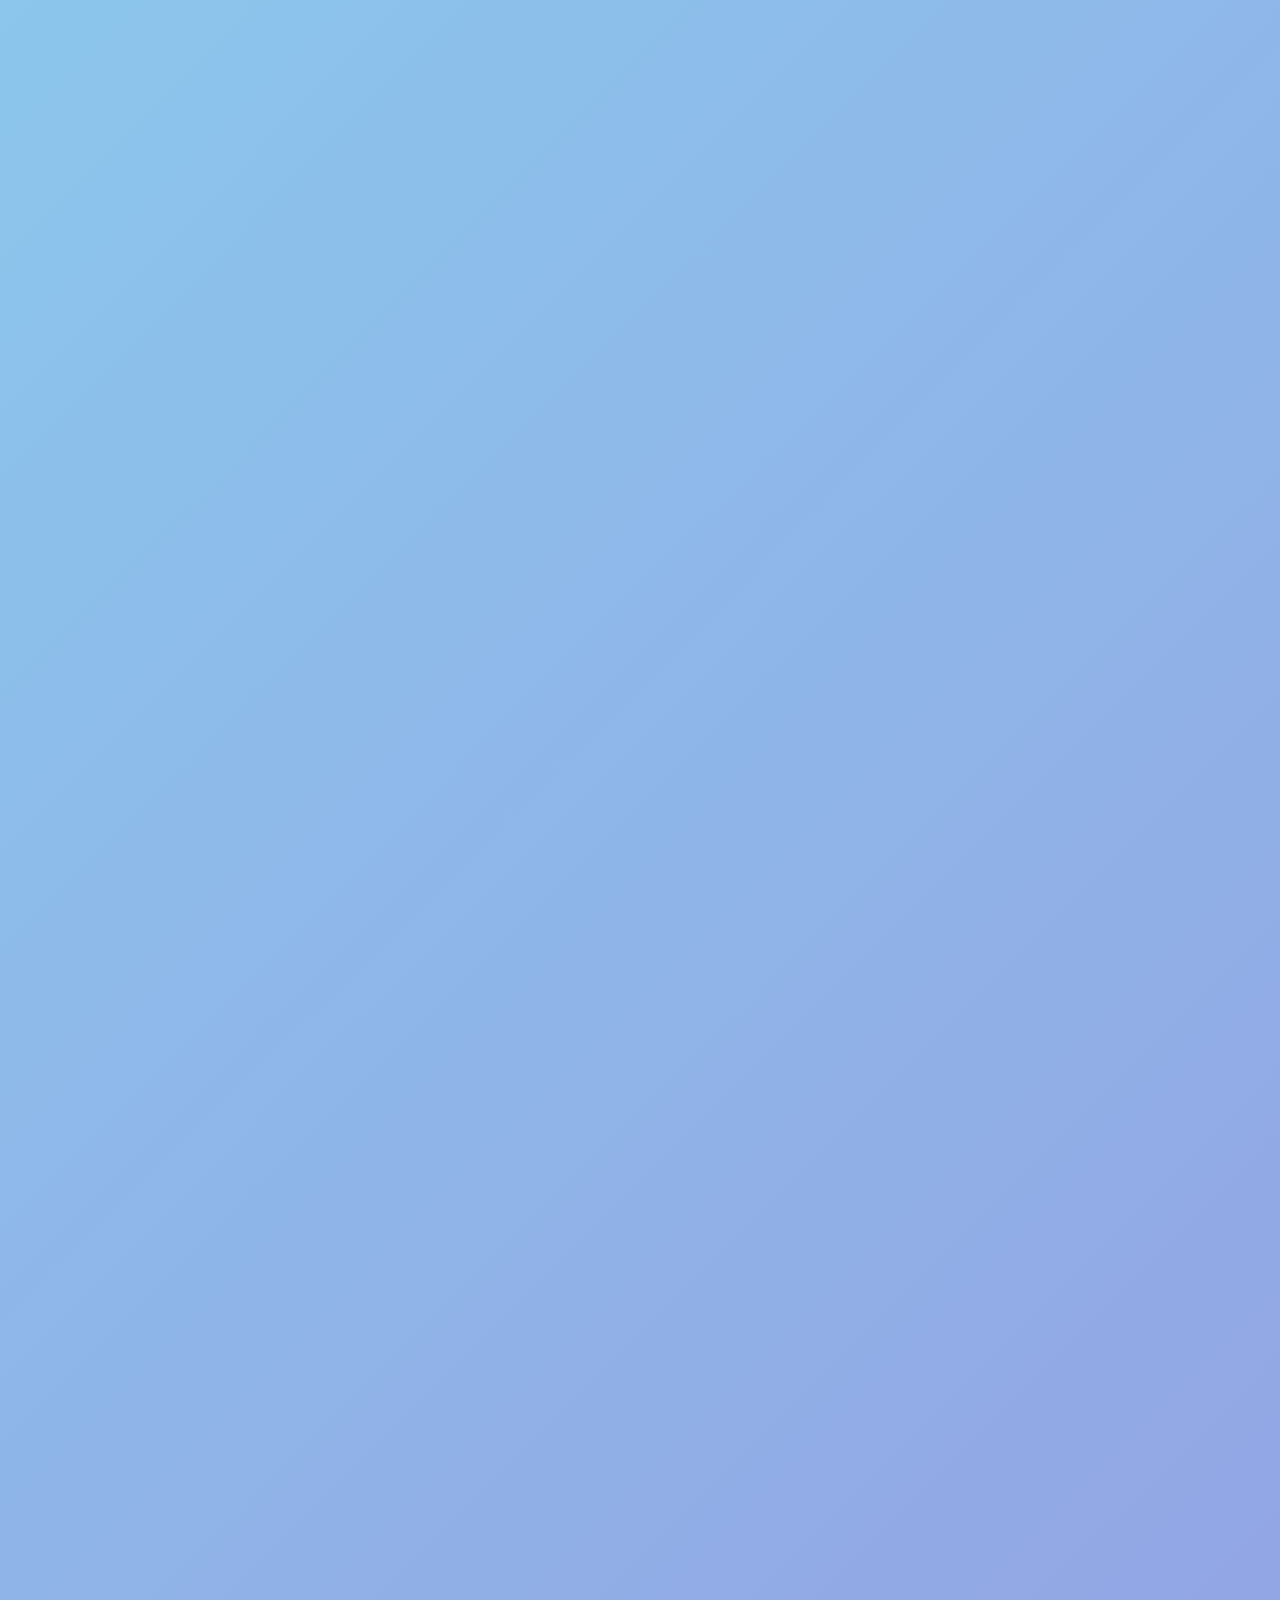
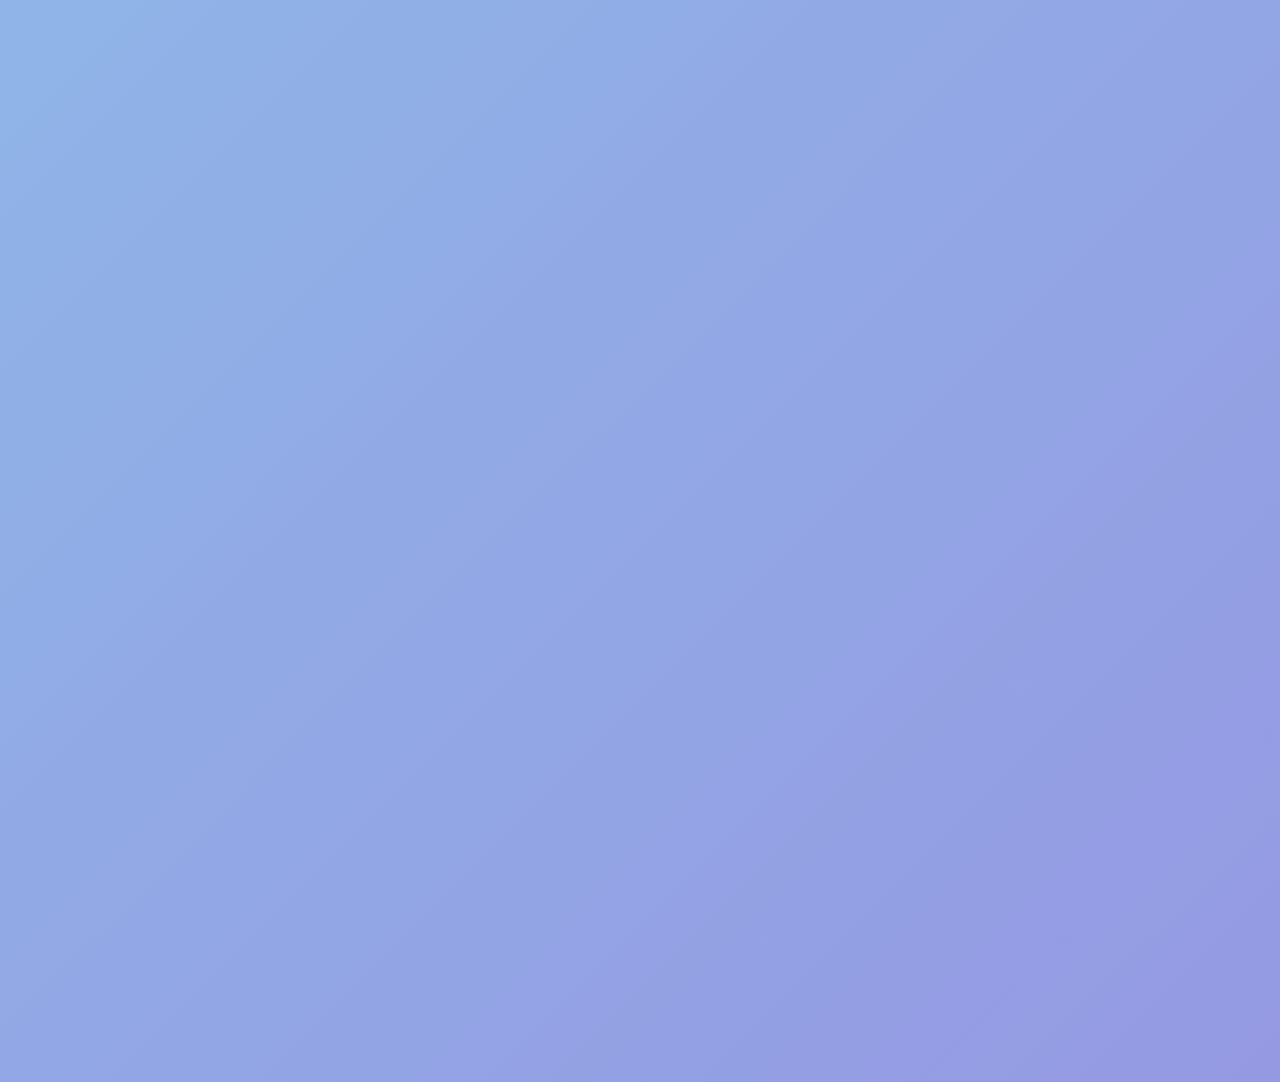
<file: index.html>
<!DOCTYPE html>
<html lang="en">
<head>
    <meta charset="UTF-8">
    <meta name="viewport" content="width=device-width, initial-scale=1.0">
    <title>matersven - home</title>
    <link rel="stylesheet" href="style.css">
    <link rel="icon" type="image/png" href="img/icon.png">
    <link rel="preconnect" href="https://fonts.googleapis.com">
    <link rel="preconnect" href="https://fonts.gstatic.com" crossorigin>
    <link href="https://fonts.googleapis.com/css2?family=Montserrat:ital,wght@0,100..900;1,100..900&display=swap" rel="stylesheet">
    <link rel="stylesheet" href="https://cdnjs.cloudflare.com/ajax/libs/font-awesome/6.5.1/css/all.min.css" integrity="sha512-DTOQO9RWCH3ppGqcWaEA1BIZOC6xxalwEsw9c2QQeAIftl+Vegovlnee1c9QX4TctnWMn13TZye+giMm8e2LwA==" crossorigin="anonymous" referrerpolicy="no-referrer" />
    <script defer src="script.js"></script>
</head>
<body>

    <div class="container">
        <div class="glass-container">
            <nav class="navbar">   
            <div class="logo"><a href="https://www.youtube.com/c/matersven" target="_blank">matersven</a>
            </div>
            <ul class="nav-link">
                <li class="nav-link"><a href="#">About</a></li>
                <li class="nav-link"><a href="https://linktr.ee/matersven" target="_blank">Links</a></li>
                <li class="nav-link"><a href="#" onclick="scrollToPortfolio()">My Works</a></li>
            </ul>
            </nav>
            <div class="content">
                <div class="main">
                    <h2>Hello! 👋,<br>I'm matersven</h2>
                    <p>
                        I am matersven, I am 19 years old. Currenty in my second year
                        of college pursuing Bachelor of Science in Information Technology
                        (BSIT). 
                        <br>
                        <br>
                        Beyond academics, my creative finds expression in crafting Minecraft GFX (Minecraft Graphics). 
                        This unique art form, inspired by Minecraft, helps creators visually connect with audiences on their 
                        channels or brands in a fresh and exciting way. You can contact me <a class="contact-link" href="https://twitter.com/matersven" target="_blank">here</a> for more info.

                    </p>
                    
                </div>
                <div class="image-wrapper">
                    <img src="img/image.png" id="toggle-image">
                </div>
                
                </div>
            </div>
        </div>       
        
        <div class="container" id="portfolio">
            <div class="glass-container">
                <h2>Minecraft Thumbnail</h2>
                <p>Minecraft Thumbnail for your Youtube channel</p>
                    <p>
                        Enhance your channel's appeal using high quality Minecraft Thumbnails 
                        that are attention grabbing and promising to elevate viewer engagement 
                        and attract more views, these thumbnails promise to get your audience's 
                        attention.
                    </p>
                    <br>
                <div class="slider">
                    <div class="list">
                        <div class="item">
                            <img src="img/ex1.png" alt="">
                        </div>
                        <div class="item">
                            <img src="img/ex2.png" alt="">
                        </div>
                        <div class="item">
                            <img src="img/ex3.png" alt="">
                        </div>
                        <div class="item">
                            <img src="img/ex4.png" alt="">
                        </div>
                        <div class="item">
                            <img src="img/ex5.png" alt="">
                        </div>
                        <div class="item">
                            <img src="img/ex6.png" alt="">
                        </div>
                        <div class="item">
                            <img src="img/ex7.png" alt="">
                        </div>
                    </div>
                    <div class="buttons">
                        <button id="prev"><i class="fa-solid fa-angle-left"></i></button>
                        <button id="next"><i class="fa-solid fa-angle-right"></i></button>
                    </div>
                    <ul class="dots">
                        <li class="active"></li>
                        <li></li>
                        <li></li>
                        <li></li>
                        <li></li>
                        <li></li>
                        <li></li>
                    </ul>
                     </div>
                  </div>
        </div> 
    </div>
 
    <div class="container" id="portfolio">
        <div class="glass-container">
            <h2>My Other Works</h2>
            <p>Additional Design Projects</p>
                <p>
                    Explore a collection of high quality Minecraft graphics, including Minecraft Live Pixel Art Styles, Minecraft GFX, Minecraft GFX Raw Renders, and Minecraft Skins. Each piece is crafted to enhance visual appeal, bringing creativity and detail to every design.
                </p>
                <br>
                <div class="slider2">
                    <div class="list2">
                        <div class="item2">
                            <img src="img/GFX1.png" alt="">
                        </div>
                        <div class="item2">
                            <img src="img/GFX2.png" alt="">
                        </div>
                        <div class="item2">
                            <img src="img/GFX3.png" alt="">
                        </div>
                        <div class="item2">
                            <img src="img/skin1.png" alt="">
                        </div>
                        <div class="item2">
                            <img src="img/skin2.png" alt="">
                        </div>
                        <div class="item2">
                            <img src="img/pixel.png" alt="">
                        </div>
                        <div class="item2">
                            <img src="img/pixel2.png" alt="">
                        </div>
                    </div>
                    <div class="buttons">
                        <button id="prev2"><i class="fa-solid fa-angle-left"></i></button>
                        <button id="next2"><i class="fa-solid fa-angle-right"></i></button>
                    </div>
                    <ul class="dots2">
                        <li class="active"></li>
                        <li></li>
                        <li></li>
                        <li></li>
                        <li></li>
                        <li></li>
                        <li></li>
                    </ul>
                </div>                
    </div> 
</div>



<div class="tools-container">
    <h2 class="tools-heading">Tools I Use for Designing</h2>
    <div class="tool">
      <img src="img/c4d.png" alt="Cinema 4D">
      <div class="tool-info">
        <h3>Cinema 4D Studio R17</h3>
        <p>I use this software for posing characters and generating raw renders, allowing me to set up intricate scenes and animations with precise control over lighting and textures.</p>
      </div>
    </div>
    <div class="tool">
      <img src="img/ps.png" alt="Adobe Photoshop">
      <div class="tool-info">
        <h3>Adobe Photoshop CC 2021</h3>
        <p>This is where I apply special effects, adjust color grading, and enhance the raw render to bring out dynamic visual elements and polish the final look of the project.</p>
      </div>
    </div>
    <div class="tool">
      <img src="img/paint.png" alt="Paint.net">
      <div class="tool-info">
        <h3>paint.net</h3>
        <p>I utilize this tool for creating Minecraft skins and textures, focusing on custom designs that add unique details to the game's characters and environments.</p>
      </div>
    </div>
    <div class="tool">
      <img src="img/blockbench.png" alt="Blockbench">
      <div class="tool-info">
        <h3>Blockbench</h3>
        <p>I use Blockbench for creating and modeling 3D assets for Minecraft, helping me design custom models, entities, and textures with a user friendly interface.</p>
      </div>
    </div>
</div>

<br>  

</body>
</html>
</file>
<file: style.css>
* {
    font-family: "Montserrat", sans-serif;
}

a {
    text-decoration: none;
    color: #fff;
}

body {
    color: #fff;
    background-color: #8BC6EC;
    background-image: linear-gradient(135deg, #8BC6EC 0%, #9599E2 100%);
    min-height: 100vh;
    opacity: 0;
    animation: fadeIn 0.5s ease-in-out 0.5s forwards;
}

@keyframes fadeIn {
    from {
        opacity: 0;
    }
    to {
        opacity: 1;
    }
}

.container {
    display: flex;
    justify-content: center;
}

.glass-container {
    display: block;
    max-width: 54vw;
    margin-top: 7.5vh;
    margin-bottom: 22.5px;
    background-color: rgba(0, 0, 0, 0.56);
    padding: 37.5px;
    border-radius: 12px;
    box-shadow: 0 0 7.5px rgba(0, 0, 0, 0.56);
    backdrop-filter: blur(8.7px);
    -webkit-backdrop-filter: blur(8.7px);
}

ul.nav-link {
    margin: 0;
    float: right;
    display: flex;
    list-style: none;
}

li.nav-link {
    display: inline-block;
    margin-left: 22.5px;
    font-size: 12.75px;
    font-weight: 300;
}

.logo {
    display: inline-block;
    font-size: 22.5px;
    font-weight: 600;
    margin-top: -7.5px;
}

.content {
    display: flex;
    width: 100%;
}

.main {
    margin-top: 7.5vh;
    display: inline-block;
    padding: 15px;
}

.contact-link {
    color: #8BC6EC;
}

.main h2 {
    font-size: 26.25px;
}

.main p {
    font-size: 12px;
    line-height: 17.25px;
}

.image-wrapper {
    display: flex;
    justify-content: center;
    align-items: center;
    margin-top: 3.75vh;
    position: relative;
}

.image-wrapper img {
    max-width: 375px;
}

@media screen and (max-width: 1075px) {
    .content {
        flex-direction: column;
    }
}

@media screen and (max-width: 720px) {
    .logo {
        font-size: 16.5px;
    }
    li.nav-link {
        font-size: 9.75px;
    }
    .main h2 {
        font-size: 15px;
    }
    .main p {
        font-size: 11.25px;
    }
    button {
        font-size: 9.75px;
    }
    .image-wrapper img {
        max-width: 300px;
    }
}

.image-wrapper img {
    max-width: 375px;
    transition: transform 0.1s ease-in-out;
}

.image-wrapper img:active {
    transform: scale(0.85);
}

.navbar {
    display: flex;
    justify-content: space-between;
    align-items: center;
    min-width: 0;
    flex-wrap: wrap;
}

@media (max-width: 768px) {
    .logo {
        display: none;
    }
}

.navbar .nav-link a {
    position: relative;
}

.navbar .nav-link a::before {
    content: '';
    position: absolute;
    bottom: -1.5px;
    left: 0;
    width: 0;
    height: 1.5px;
    background: #fff;
    transition: width 0.3s ease;
}

.navbar .nav-link a:hover::before {
    width: 100%;
}

.slider {
    width: 975px;
    max-width: 100vw;
    border-radius: 9px;
    height: 525px;
    margin: auto;
    position: relative;
    overflow: hidden;
}

.slider .list {
    position: absolute;
    width: max-content;
    height: 100%;
    left: 0;
    top: 0;
    display: flex;
    transition: 1s;
}

.slider .list img {
    width: 975px;
    max-width: 100vw;
    height: 100%;
    object-fit: cover;
}

.slider .buttons {
    position: absolute;
    top: 45%;
    left: 5%;
    width: 90%;
    display: none;
    justify-content: space-between;
}

.slider:hover .buttons {
    display: flex;
}

.slider .buttons button {
    width: 37.5px;
    height: 37.5px;
    border-radius: 50%;
    background-color: #1D1C1A;
    color: #fff;
    border: none;
    font-family: monospace;
    font-weight: bold;
    opacity: 50%;
}

.slider .dots {
    position: absolute;
    bottom: 7.5px;
    left: 0;
    color: #fff;
    width: 100%;
    margin: 0;
    padding: 0;
    display: flex;
    justify-content: center;
}

.slider .dots li {
    list-style: none;
    width: 7.5px;
    height: 7.5px;
    background-color: #fff;
    margin: 7.5px;
    border-radius: 15px;
    transition: 0.5s;
}

.slider .dots li.active {
    width: 22.5px;
}

@media screen and (max-width: 768px) {
    .slider {
        height: 300px;
    }
}

.slider2 {
    width: 975px;
    max-width: 100vw;
    border-radius: 9px;
    height: 525px;
    margin: auto;
    position: relative;
    overflow: hidden;
}

.slider2 .list2 {
    position: absolute;
    width: max-content;
    height: 100%;
    left: 0;
    top: 0;
    display: flex;
    transition: 1s ease;
}

.slider2 .list2 img {
    width: 975px;
    max-width: 100vw;
    height: 100%;
    object-fit: cover;
}

.slider2 .buttons {
    position: absolute;
    top: 45%;
    left: 5%;
    width: 90%;
    display: none;
    justify-content: space-between;
}

.slider2:hover .buttons {
    display: flex;
}

.slider2 .buttons button {
    width: 37.5px;
    height: 37.5px;
    border-radius: 50%;
    background-color: #1D1C1A;
    color: #fff;
    border: none;
    font-family: monospace;
    font-weight: bold;
    opacity: 50%;
}

.slider2 .dots2 {
    position: absolute;
    bottom: 7.5px;
    left: 0;
    color: #fff;
    width: 100%;
    margin: 0;
    padding: 0;
    display: flex;
    justify-content: center;
}

.slider2 .dots2 li {
    list-style: none;
    width: 7.5px;
    height: 7.5px;
    background-color: #fff;
    margin: 7.5px;
    border-radius: 15px;
    transition: 0.5s;
}

.slider2 .dots2 li.active {
    width: 22.5px;
}

@media screen and (max-width: 768px) {
    .slider2 {
        height: 300px;
    }
}

.tools-container {
    display: flex;
    flex-wrap: wrap;
    justify-content: center;
    gap: 40px;
    margin-top: 50px;
    text-align: center;
}

.tools-heading {
    font-size: 1.5em;
    margin-bottom: 20px;
    text-align: center;
    width: 100%;
}

.tool {
    position: relative;
    display: inline-block;
    max-width: 180px;
    width: 100%;
    text-align: center;
    transition: transform 0.3s ease;
}

.tool img {
    width: 120px;
    height: auto;
    transition: transform 0.3s ease;
}

.tool:hover {
    transform: scale(1.05);
}

.tool-info {
    position: absolute;
    bottom: 100%;
    left: 50%;
    transform: translateX(-50%);
    background-color: rgba(0, 0, 0, 0.6);
    color: white;
    padding: 20px;
    margin-bottom: 10px;
    text-align: left;
    visibility: hidden;
    opacity: 0;
    width: 250px;
    box-sizing: border-box;
    transition: all 0.4s ease;
    border-radius: 10px;
}

.tool:hover .tool-info {
    bottom: 120%;
    visibility: visible;
    opacity: 1;
}

.tool h3,
.tool p {
    margin: 0;
    padding: 5px 0;
    display: none;
}

.tool:hover h3,
.tool:hover p {
    display: block;
}
</file>
